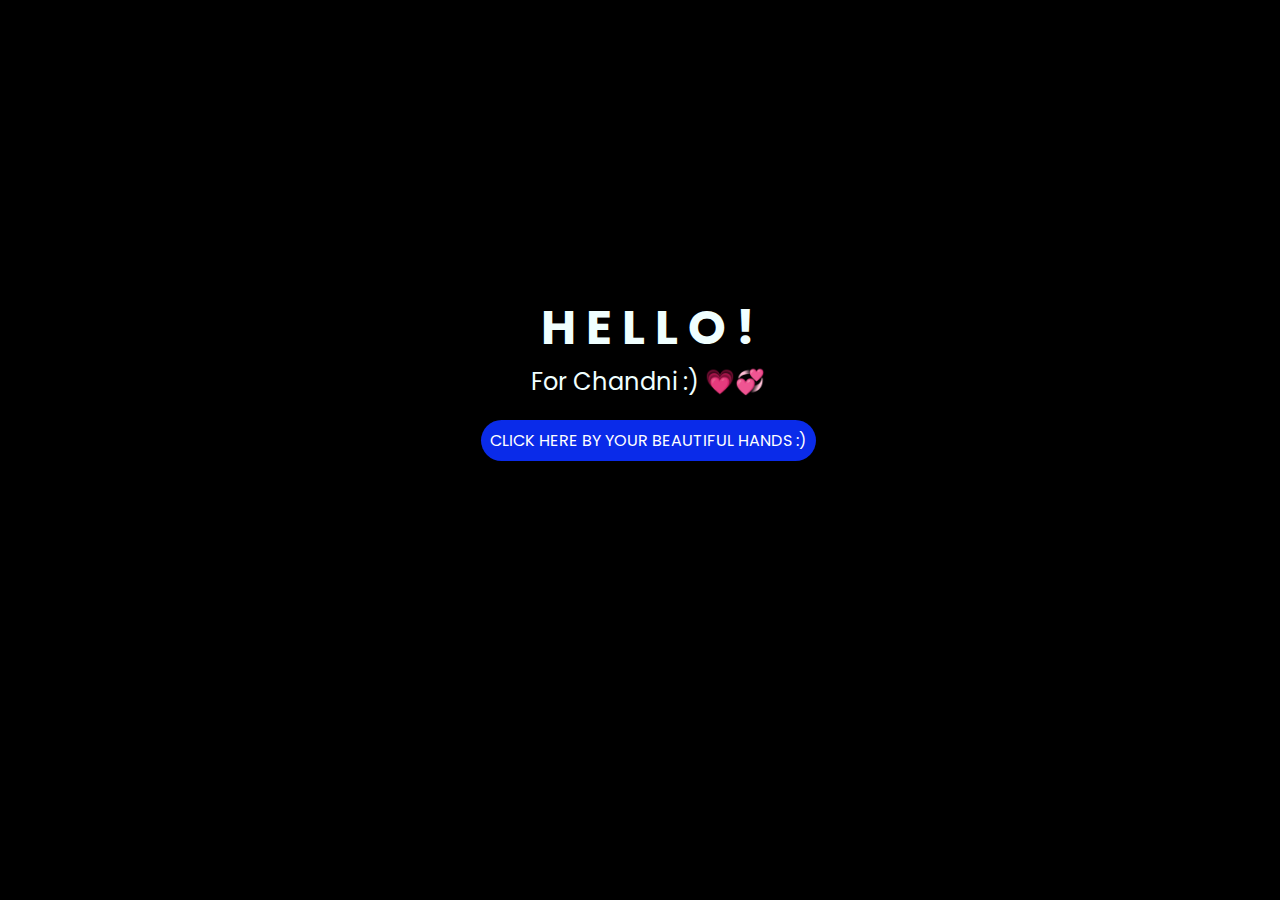
<file: index.html>
<!DOCTYPE html>
<html lang="es">

<head>
    <meta charset="UTF-8">
    <meta http-equiv="X-UA-Compatible" content="IE=edge">
    <meta name="viewport" content="width=device-width, initial-scale=1.0">
    <link rel="stylesheet" href="css/style.css">
    <link rel="icon" href="img/flowers.png" type="image/x-icon">
    <title>For my 🌙</title>
</head>

<body>
    <div class="greetings">
        <span>H</span>
        <span>E</span>
        <span>L</span>
        <span>L</span>
        <span>O</span>
        <span>!</span>
    </div>
    <div class="description">
        <span>For Chandni :) 💗💞</span>
    </div>
    <div class="button">
        <button class="botones">
            <a href="flower.html" style="color: #fff;">CLICK HERE BY YOUR BEAUTIFUL HANDS :)</a>
        </button>
    </div>

</body>

</html>
</file>
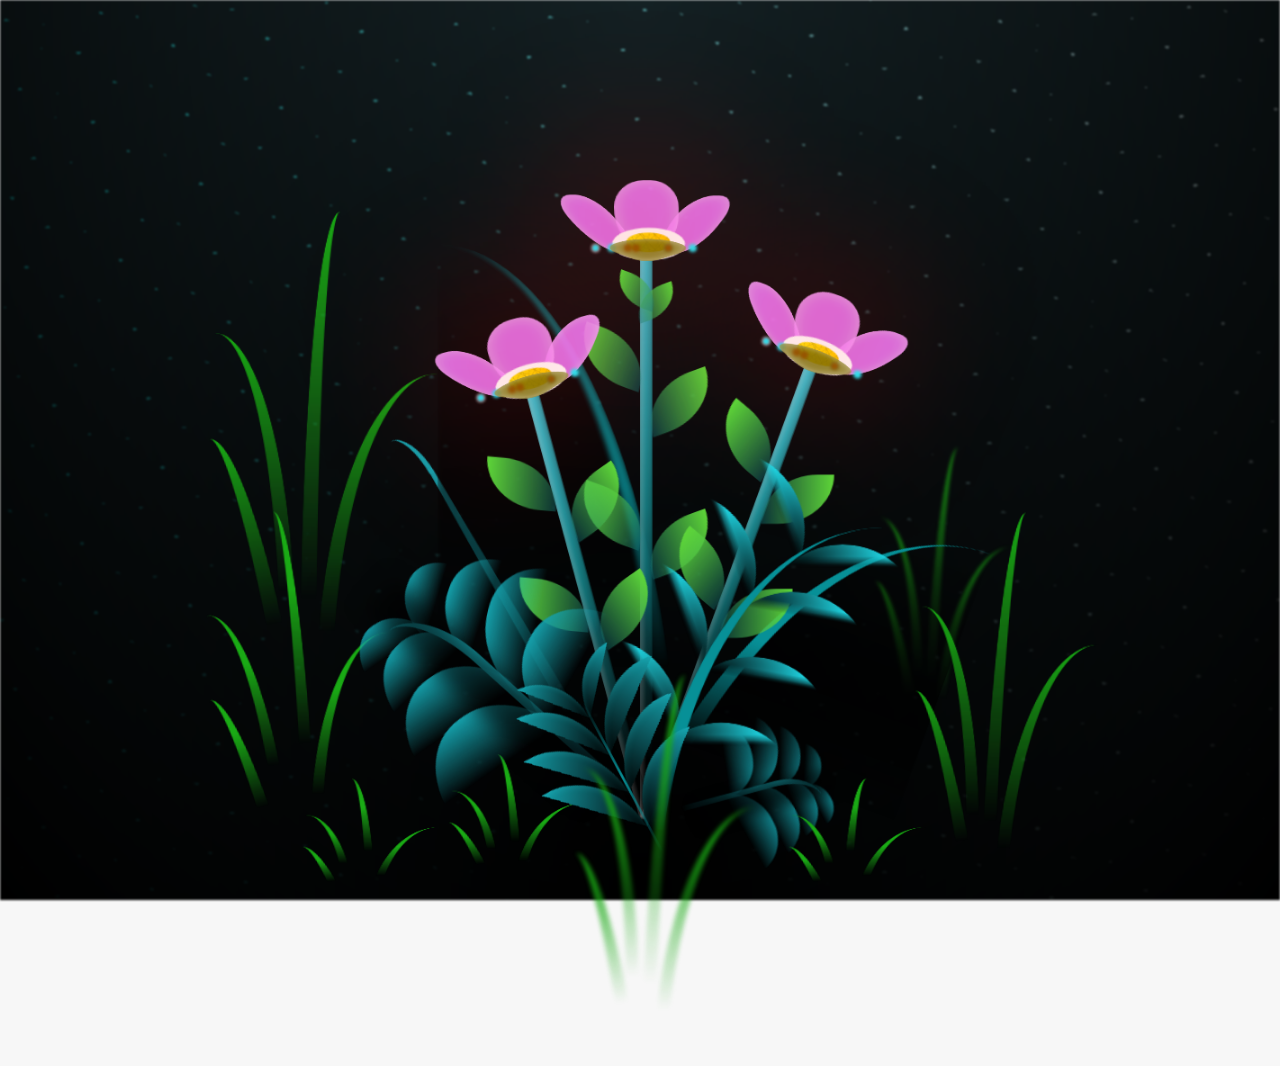
<file: flower.html>
<!DOCTYPE html>
<html lang="es">
  <head>
    <meta charset="UTF-8" />
    <meta http-equiv="X-UA-Compatible" content="IE=edge" />
    <meta name="viewport" content="width=device-width, initial-scale=1.0" />
    <link rel="stylesheet" href="css/main.css" />
    <link rel="icon" href="img/flowers.png" type="image/x-icon" />
    <title>For my 🌙</title>
  </head>
  <body class="container">
    </div>
  
    <div class="night"></div>
    <div class="flowers">
      <div class="flower flower--1">
        <div class="flower__leafs flower__leafs--1">
          <div class="flower__leaf flower__leaf--1"></div>
          <div class="flower__leaf flower__leaf--2"></div>
          <div class="flower__leaf flower__leaf--3"></div>
          <div class="flower__leaf flower__leaf--4"></div>
          <div class="flower__white-circle"></div>

          <div class="flower__light flower__light--1"></div>
          <div class="flower__light flower__light--2"></div>
          <div class="flower__light flower__light--3"></div>
          <div class="flower__light flower__light--4"></div>
          <div class="flower__light flower__light--5"></div>
          <div class="flower__light flower__light--6"></div>
          <div class="flower__light flower__light--7"></div>
          <div class="flower__light flower__light--8"></div>
        </div>
        <div class="flower__line">
          <div class="flower__line__leaf flower__line__leaf--1"></div>
          <div class="flower__line__leaf flower__line__leaf--2"></div>
          <div class="flower__line__leaf flower__line__leaf--3"></div>
          <div class="flower__line__leaf flower__line__leaf--4"></div>
          <div class="flower__line__leaf flower__line__leaf--5"></div>
          <div class="flower__line__leaf flower__line__leaf--6"></div>
        </div>
      </div>

      <div class="flower flower--2">
        <div class="flower__leafs flower__leafs--2">
          <div class="flower__leaf flower__leaf--1"></div>
          <div class="flower__leaf flower__leaf--2"></div>
          <div class="flower__leaf flower__leaf--3"></div>
          <div class="flower__leaf flower__leaf--4"></div>
          <div class="flower__white-circle"></div>

          <div class="flower__light flower__light--1"></div>
          <div class="flower__light flower__light--2"></div>
          <div class="flower__light flower__light--3"></div>
          <div class="flower__light flower__light--4"></div>
          <div class="flower__light flower__light--5"></div>
          <div class="flower__light flower__light--6"></div>
          <div class="flower__light flower__light--7"></div>
          <div class="flower__light flower__light--8"></div>
        </div>
        <div class="flower__line">
          <div class="flower__line__leaf flower__line__leaf--1"></div>
          <div class="flower__line__leaf flower__line__leaf--2"></div>
          <div class="flower__line__leaf flower__line__leaf--3"></div>
          <div class="flower__line__leaf flower__line__leaf--4"></div>
        </div>
      </div>

      <div class="flower flower--3">
        <div class="flower__leafs flower__leafs--3">
          <div class="flower__leaf flower__leaf--1"></div>
          <div class="flower__leaf flower__leaf--2"></div>
          <div class="flower__leaf flower__leaf--3"></div>
          <div class="flower__leaf flower__leaf--4"></div>
          <div class="flower__white-circle"></div>

          <div class="flower__light flower__light--1"></div>
          <div class="flower__light flower__light--2"></div>
          <div class="flower__light flower__light--3"></div>
          <div class="flower__light flower__light--4"></div>
          <div class="flower__light flower__light--5"></div>
          <div class="flower__light flower__light--6"></div>
          <div class="flower__light flower__light--7"></div>
          <div class="flower__light flower__light--8"></div>
        </div>
        <div class="flower__line">
          <div class="flower__line__leaf flower__line__leaf--1"></div>
          <div class="flower__line__leaf flower__line__leaf--2"></div>
          <div class="flower__line__leaf flower__line__leaf--3"></div>
          <div class="flower__line__leaf flower__line__leaf--4"></div>
        </div>
      </div>

      <div class="grow-ans" style="--d: 1.2s">
        <div class="flower__g-long">
          <div class="flower__g-long__top"></div>
          <div class="flower__g-long__bottom"></div>
        </div>
      </div>

      <div class="growing-grass">
        <div class="flower__grass flower__grass--1">
          <div class="flower__grass--top"></div>
          <div class="flower__grass--bottom"></div>
          <div class="flower__grass__leaf flower__grass__leaf--1"></div>
          <div class="flower__grass__leaf flower__grass__leaf--2"></div>
          <div class="flower__grass__leaf flower__grass__leaf--3"></div>
          <div class="flower__grass__leaf flower__grass__leaf--4"></div>
          <div class="flower__grass__leaf flower__grass__leaf--5"></div>
          <div class="flower__grass__leaf flower__grass__leaf--6"></div>
          <div class="flower__grass__leaf flower__grass__leaf--7"></div>
          <div class="flower__grass__leaf flower__grass__leaf--8"></div>
          <div class="flower__grass__overlay"></div>
        </div>
      </div>

      <div class="growing-grass">
        <div class="flower__grass flower__grass--2">
          <div class="flower__grass--top"></div>
          <div class="flower__grass--bottom"></div>
          <div class="flower__grass__leaf flower__grass__leaf--1"></div>
          <div class="flower__grass__leaf flower__grass__leaf--2"></div>
          <div class="flower__grass__leaf flower__grass__leaf--3"></div>
          <div class="flower__grass__leaf flower__grass__leaf--4"></div>
          <div class="flower__grass__leaf flower__grass__leaf--5"></div>
          <div class="flower__grass__leaf flower__grass__leaf--6"></div>
          <div class="flower__grass__leaf flower__grass__leaf--7"></div>
          <div class="flower__grass__leaf flower__grass__leaf--8"></div>
          <div class="flower__grass__overlay"></div>
        </div>
      </div>

      <div class="grow-ans" style="--d: 2.4s">
        <div class="flower__g-right flower__g-right--1">
          <div class="leaf"></div>
        </div>
      </div>

      <div class="grow-ans" style="--d: 2.8s">
        <div class="flower__g-right flower__g-right--2">
          <div class="leaf"></div>
        </div>
      </div>

      <div class="grow-ans" style="--d: 2.8s">
        <div class="flower__g-front">
          <div
            class="flower__g-front__leaf-wrapper flower__g-front__leaf-wrapper--1"
          >
            <div class="flower__g-front__leaf"></div>
          </div>
          <div
            class="flower__g-front__leaf-wrapper flower__g-front__leaf-wrapper--2"
          >
            <div class="flower__g-front__leaf"></div>
          </div>
          <div
            class="flower__g-front__leaf-wrapper flower__g-front__leaf-wrapper--3"
          >
            <div class="flower__g-front__leaf"></div>
          </div>
          <div
            class="flower__g-front__leaf-wrapper flower__g-front__leaf-wrapper--4"
          >
            <div class="flower__g-front__leaf"></div>
          </div>
          <div
            class="flower__g-front__leaf-wrapper flower__g-front__leaf-wrapper--5"
          >
            <div class="flower__g-front__leaf"></div>
          </div>
          <div
            class="flower__g-front__leaf-wrapper flower__g-front__leaf-wrapper--6"
          >
            <div class="flower__g-front__leaf"></div>
          </div>
          <div
            class="flower__g-front__leaf-wrapper flower__g-front__leaf-wrapper--7"
          >
            <div class="flower__g-front__leaf"></div>
          </div>
          <div
            class="flower__g-front__leaf-wrapper flower__g-front__leaf-wrapper--8"
          >
            <div class="flower__g-front__leaf"></div>
          </div>
          <div class="flower__g-front__line"></div>
        </div>
      </div>

      <div class="grow-ans" style="--d: 3.2s">
        <div class="flower__g-fr">
          <div class="leaf"></div>
          <div class="flower__g-fr__leaf flower__g-fr__leaf--1"></div>
          <div class="flower__g-fr__leaf flower__g-fr__leaf--2"></div>
          <div class="flower__g-fr__leaf flower__g-fr__leaf--3"></div>
          <div class="flower__g-fr__leaf flower__g-fr__leaf--4"></div>
          <div class="flower__g-fr__leaf flower__g-fr__leaf--5"></div>
          <div class="flower__g-fr__leaf flower__g-fr__leaf--6"></div>
          <div class="flower__g-fr__leaf flower__g-fr__leaf--7"></div>
          <div class="flower__g-fr__leaf flower__g-fr__leaf--8"></div>
        </div>
      </div>

      <div class="long-g long-g--0">
        <div class="grow-ans" style="--d: 3s">
          <div class="leaf leaf--0"></div>
        </div>
        <div class="grow-ans" style="--d: 2.2s">
          <div class="leaf leaf--1"></div>
        </div>
        <div class="grow-ans" style="--d: 3.4s">
          <div class="leaf leaf--2"></div>
        </div>
        <div class="grow-ans" style="--d: 3.6s">
          <div class="leaf leaf--3"></div>
        </div>
      </div>

      <div class="long-g long-g--1">
        <div class="grow-ans" style="--d: 3.6s">
          <div class="leaf leaf--0"></div>
        </div>
        <div class="grow-ans" style="--d: 3.8s">
          <div class="leaf leaf--1"></div>
        </div>
        <div class="grow-ans" style="--d: 4s">
          <div class="leaf leaf--2"></div>
        </div>
        <div class="grow-ans" style="--d: 4.2s">
          <div class="leaf leaf--3"></div>
        </div>
      </div>

      <div class="long-g long-g--2">
        <div class="grow-ans" style="--d: 4s">
          <div class="leaf leaf--0"></div>
        </div>
        <div class="grow-ans" style="--d: 4.2s">
          <div class="leaf leaf--1"></div>
        </div>
        <div class="grow-ans" style="--d: 4.4s">
          <div class="leaf leaf--2"></div>
        </div>
        <div class="grow-ans" style="--d: 4.6s">
          <div class="leaf leaf--3"></div>
        </div>
      </div>

      <div class="long-g long-g--3">
        <div class="grow-ans" style="--d: 4s">
          <div class="leaf leaf--0"></div>
        </div>
        <div class="grow-ans" style="--d: 4.2s">
          <div class="leaf leaf--1"></div>
        </div>
        <div class="grow-ans" style="--d: 3s">
          <div class="leaf leaf--2"></div>
        </div>
        <div class="grow-ans" style="--d: 3.6s">
          <div class="leaf leaf--3"></div>
        </div>
      </div>

      <div class="long-g long-g--4">
        <div class="grow-ans" style="--d: 4s">
          <div class="leaf leaf--0"></div>
        </div>
        <div class="grow-ans" style="--d: 4.2s">
          <div class="leaf leaf--1"></div>
        </div>
        <div class="grow-ans" style="--d: 3s">
          <div class="leaf leaf--2"></div>
        </div>
        <div class="grow-ans" style="--d: 3.6s">
          <div class="leaf leaf--3"></div>
        </div>
      </div>

      <div class="long-g long-g--5">
        <div class="grow-ans" style="--d: 4s">
          <div class="leaf leaf--0"></div>
        </div>
        <div class="grow-ans" style="--d: 4.2s">
          <div class="leaf leaf--1"></div>
        </div>
        <div class="grow-ans" style="--d: 3s">
          <div class="leaf leaf--2"></div>
        </div>
        <div class="grow-ans" style="--d: 3.6s">
          <div class="leaf leaf--3"></div>
        </div>
      </div>

      <div class="long-g long-g--6">
        <div class="grow-ans" style="--d: 4.2s">
          <div class="leaf leaf--0"></div>
        </div>
        <div class="grow-ans" style="--d: 4.4s">
          <div class="leaf leaf--1"></div>
        </div>
        <div class="grow-ans" style="--d: 4.6s">
          <div class="leaf leaf--2"></div>
        </div>
        <div class="grow-ans" style="--d: 4.8s">
          <div class="leaf leaf--3"></div>
        </div>
      </div>

      <div class="long-g long-g--7">
        <div class="grow-ans" style="--d: 3s">
          <div class="leaf leaf--0"></div>
        </div>
        <div class="grow-ans" style="--d: 3.2s">
          <div class="leaf leaf--1"></div>
        </div>
        <div class="grow-ans" style="--d: 3.5s">
          <div class="leaf leaf--2"></div>
        </div>
        <div class="grow-ans" style="--d: 3.6s">
          <div class="leaf leaf--3"></div>
        </div>
      </div>
    </div>
    <script src="anim.js"></script>
    <script src="main.js"></script>
  </body>
</html>
</file>
<file: css/style.css>
@import url('https://fonts.googleapis.com/css2?family=Poppins:ital,wght@0,500;1,900&display=swap');
*{
    font-family: 'Poppins',cursive;
}
body{
    color: azure;
    width: 100%;
    height: 82vh;
    display: flex;
    flex-direction: column;
    align-items: center;
    justify-content: center;
    background-color: black;
    /* padding-top: -30; */
}

.botones{
    padding: 9px;
    border-radius: 80px;
    background-color: transparent;
    border: none;
}

.botones a{
    background-color: #0a2be9;
    padding: 9px;
    border-radius: 80px;
    -webkit-border-radius: 80px;
    -moz-border-radius: 80px;
    -ms-border-radius: 80px;
    -o-border-radius: 80px;

}

.botones a:focus{
    background-color: rgb(50, 194, 194);
}

.greetings{
    font-size: 3rem;
    font-weight: 650;
}
.greetings > span{
    animation: glow 4.4s ease-in-out infinite;
}
@keyframes glow{
    0%, 100%{
        color: #fff;
        text-shadow: 0 0 12px #39c6d6, 0 0 50px #39c6d6, 0 0 100px #39c6d6;
    }
    10%, 90%{
        color: #111;
        text-shadow: none;
    }
}
.greetings > span:nth-child(2){
    animation-delay: .2s ;
}
.greetings > span:nth-child(3){
    animation-delay: .4s ;
}
.greetings > span:nth-child(4){
    animation-delay: .6s;
}
.greetings > span:nth-child(5){
    animation-delay: .8s;
}
.greetings > span:nth-child(6){
    animation-delay: 1.0s;
}
.greetings > span:nth-child(7){
    animation-delay: 1.2s ;
}

.description{
    font-size: 1.5rem;
    margin-bottom: 20px;
}

.button a{
    text-decoration: none;
    font-size: 1rem;
    color: #111;
}

@media screen and (max-width:574px){
    .greetings{
        display: block;
        font-size: 4rem;
        font-weight: 800;
        text-align: center;
    }
    .description{
        font-size: 2rem;
    }
    
    .button a{
        font-size: 1rem;
    }
}
</file>
<file: css/main.css>
*,
*::after,
*::before {
  padding: 0;
  margin: 0;
  box-sizing: border-box;
}

:root {
  --dark-color: #000;
}

body {
  display: flex;
  align-items: flex-end;
  justify-content: center;
  min-height: 100vh;
  background-color: var(--dark-color);
  overflow: hidden;
  perspective: 1000px;
}

@media only screen and (max-width: 600px) {
  /* Estilos específicos para dispositivos con un ancho máximo de 600px */
  #lyrics {
      font-size: 14px; /* Reduce el tamaño del texto para dispositivos más pequeños */
      margin-bottom: 530px;
      letter-spacing: 3px;
  }

}
.titulo {
  margin-bottom: 180px;
  font-family: "Arial Narrow", Arial, sans-serif;
  color: rgb(235, 0, 0);
  position: absolute;
  font-weight: bold;
  letter-spacing: 10px;
  opacity: 0;
  animation: fadeIn 3s ease-in-out forwards;
  text-align: center;
}
@keyframes fadeIn {
  from {
    opacity: 0;
  }
  to {
    opacity: 1;
  }
}

.night {
  z-index: -1;
  position: absolute;
  left: 50%;
  top: 0;
  transform: translateX(-50%);
  width: 100%;
  height: 100%;
  filter: blur(0.1vmin);
  background-image: radial-gradient(
      ellipse at top,
      transparent 0%,
      var(--dark-color)
    ),
    radial-gradient(
      ellipse at bottom,
      var(--dark-color),
      rgba(145, 233, 255, 0.2)
    ),
    repeating-linear-gradient(
      220deg,
      rgb(0, 0, 0) 0px,
      rgb(0, 0, 0) 19px,
      transparent 19px,
      transparent 22px
    ),
    repeating-linear-gradient(
      189deg,
      rgb(0, 0, 0) 0px,
      rgb(0, 0, 0) 19px,
      transparent 19px,
      transparent 22px
    ),
    repeating-linear-gradient(
      148deg,
      rgb(0, 0, 0) 0px,
      rgb(0, 0, 0) 19px,
      transparent 19px,
      transparent 22px
    ),
    linear-gradient(90deg, rgb(0, 255, 250), rgb(240, 240, 240));
}

.flowers {
  position: relative;
  transform: scale(0.9);
  /*margin-bottom: 100px;
  */
}

@media only screen and (max-width: 600px) {
  /* Estilos específicos para dispositivos con un ancho máximo de 600px */
.flowers {
      font-size: 14px;
      margin-bottom: 35%;
      letter-spacing: 3px;
      transform: scale(1.0);
}

}

.flower {
  position: absolute;
  bottom: 10vmin;
  transform-origin: bottom center;
  z-index: 10;
  --fl-speed: 0.8s;
}
.flower--1 {
  -webkit-animation: moving-flower-1 4s linear infinite;
  animation: moving-flower-1 4s linear infinite;
}
.flower--1 .flower__line {
  height: 70vmin;
  -webkit-animation-delay: 0.3s;
  animation-delay: 0.3s;
}
.flower--1 .flower__line__leaf--1 {
  -webkit-animation: blooming-leaf-right var(--fl-speed) 1.6s backwards;
  animation: blooming-leaf-right var(--fl-speed) 1.6s backwards;
}
.flower--1 .flower__line__leaf--2 {
  -webkit-animation: blooming-leaf-right var(--fl-speed) 1.4s backwards;
  animation: blooming-leaf-right var(--fl-speed) 1.4s backwards;
}
.flower--1 .flower__line__leaf--3 {
  -webkit-animation: blooming-leaf-left var(--fl-speed) 1.2s backwards;
  animation: blooming-leaf-left var(--fl-speed) 1.2s backwards;
}
.flower--1 .flower__line__leaf--4 {
  -webkit-animation: blooming-leaf-left var(--fl-speed) 1s backwards;
  animation: blooming-leaf-left var(--fl-speed) 1s backwards;
}
.flower--1 .flower__line__leaf--5 {
  -webkit-animation: blooming-leaf-right var(--fl-speed) 1.8s backwards;
  animation: blooming-leaf-right var(--fl-speed) 1.8s backwards;
}
.flower--1 .flower__line__leaf--6 {
  -webkit-animation: blooming-leaf-left var(--fl-speed) 2s backwards;
  animation: blooming-leaf-left var(--fl-speed) 2s backwards;
}
.flower--2 {
  left: 50%;
  transform: rotate(20deg);
  -webkit-animation: moving-flower-2 4s linear infinite;
  animation: moving-flower-2 4s linear infinite;
}
.flower--2 .flower__line {
  height: 60vmin;
  -webkit-animation-delay: 0.6s;
  animation-delay: 0.6s;
}
.flower--2 .flower__line__leaf--1 {
  -webkit-animation: blooming-leaf-right var(--fl-speed) 1.9s backwards;
  animation: blooming-leaf-right var(--fl-speed) 1.9s backwards;
}
.flower--2 .flower__line__leaf--2 {
  -webkit-animation: blooming-leaf-right var(--fl-speed) 1.7s backwards;
  animation: blooming-leaf-right var(--fl-speed) 1.7s backwards;
}
.flower--2 .flower__line__leaf--3 {
  -webkit-animation: blooming-leaf-left var(--fl-speed) 1.5s backwards;
  animation: blooming-leaf-left var(--fl-speed) 1.5s backwards;
}
.flower--2 .flower__line__leaf--4 {
  -webkit-animation: blooming-leaf-left var(--fl-speed) 1.3s backwards;
  animation: blooming-leaf-left var(--fl-speed) 1.3s backwards;
}
.flower--3 {
  left: 50%;
  transform: rotate(-15deg);
  -webkit-animation: moving-flower-3 4s linear infinite;
  animation: moving-flower-3 4s linear infinite;
}
.flower--3 .flower__line {
  -webkit-animation-delay: 0.9s;
  animation-delay: 0.9s;
}
.flower--3 .flower__line__leaf--1 {
  -webkit-animation: blooming-leaf-right var(--fl-speed) 2.5s backwards;
  animation: blooming-leaf-right var(--fl-speed) 2.5s backwards;
}
.flower--3 .flower__line__leaf--2 {
  -webkit-animation: blooming-leaf-right var(--fl-speed) 2.3s backwards;
  animation: blooming-leaf-right var(--fl-speed) 2.3s backwards;
}
.flower--3 .flower__line__leaf--3 {
  -webkit-animation: blooming-leaf-left var(--fl-speed) 2.1s backwards;
  animation: blooming-leaf-left var(--fl-speed) 2.1s backwards;
}
.flower--3 .flower__line__leaf--4 {
  -webkit-animation: blooming-leaf-left var(--fl-speed) 1.9s backwards;
  animation: blooming-leaf-left var(--fl-speed) 1.9s backwards;
}
.flower__leafs {
  position: relative;
  -webkit-animation: blooming-flower 2s backwards;
  animation: blooming-flower 2s backwards;
}
.flower__leafs--1 {
  -webkit-animation-delay: 1.1s;
  animation-delay: 1.1s;
}
.flower__leafs--2 {
  -webkit-animation-delay: 1.4s;
  animation-delay: 1.4s;
}
.flower__leafs--3 {
  -webkit-animation-delay: 1.7s;
  animation-delay: 1.7s;
}
.flower__leafs::after {
  content: "";
  position: absolute;
  left: 0;
  top: 0;
  transform: translate(-50%, -100%);
  width: 8vmin;
  height: 8vmin;
  background-color: #ff0000;
  /* background-color: #fd2525; */
  filter: blur(10vmin);
}
.flower__leaf {
  position: absolute;
  bottom: 0;
  left: 50%;
  width: 8vmin;
  height: 11vmin;
  border-radius: 51% 49% 47% 53%/44% 45% 55% 69%;
  background-color: #253bfd;
  background-color: #f27fff;
  transform-origin: bottom center;
  opacity: 0.9;
  box-shadow: inset 0 0 2vmin rgba(255, 255, 255, 0.5);
}
.flower__leaf--1 {
  transform: translate(-10%, 1%) rotateY(40deg) rotateX(-50deg);
}
.flower__leaf--2 {
  transform: translate(-50%, -4%) rotateX(40deg);
}
.flower__leaf--3 {
  transform: translate(-90%, 0%) rotateY(45deg) rotateX(50deg);
}
.flower__leaf--4 {
  width: 8vmin;
  height: 8vmin;
  transform-origin: bottom left;
  border-radius: 4vmin 10vmin 4vmin 4vmin;
  transform: translate(0%, 18%) rotateX(70deg) rotate(-43deg);
  background-color: #7c6901;
  z-index: 1;
  opacity: 0.8;
}
.flower__white-circle {
  position: absolute;
  left: -3.5vmin;
  top: -3vmin;
  width: 9vmin;
  height: 4vmin;
  border-radius: 50%;
  background-color: #fff;
}
.flower__white-circle::after {
  content: "";
  position: absolute;
  left: 50%;
  top: 45%;
  transform: translate(-50%, -50%);
  width: 60%;
  height: 60%;
  border-radius: inherit;
  background-image: repeating-linear-gradient(
      135deg,
      rgba(0, 0, 0, 0.03) 0px,
      rgba(0, 0, 0, 0.03) 1px,
      transparent 1px,
      transparent 12px
    ),
    repeating-linear-gradient(
      45deg,
      rgba(0, 0, 0, 0.03) 0px,
      rgba(0, 0, 0, 0.03) 1px,
      transparent 1px,
      transparent 12px
    ),
    repeating-linear-gradient(
      67.5deg,
      rgba(0, 0, 0, 0.03) 0px,
      rgba(0, 0, 0, 0.03) 1px,
      transparent 1px,
      transparent 12px
    ),
    repeating-linear-gradient(
      135deg,
      rgba(0, 0, 0, 0.03) 0px,
      rgba(0, 0, 0, 0.03) 1px,
      transparent 1px,
      transparent 12px
    ),
    repeating-linear-gradient(
      45deg,
      rgba(0, 0, 0, 0.03) 0px,
      rgba(0, 0, 0, 0.03) 1px,
      transparent 1px,
      transparent 12px
    ),
    repeating-linear-gradient(
      112.5deg,
      rgba(0, 0, 0, 0.03) 0px,
      rgba(0, 0, 0, 0.03) 1px,
      transparent 1px,
      transparent 12px
    ),
    repeating-linear-gradient(
      112.5deg,
      rgba(0, 0, 0, 0.03) 0px,
      rgba(0, 0, 0, 0.03) 1px,
      transparent 1px,
      transparent 12px
    ),
    repeating-linear-gradient(
      45deg,
      rgba(0, 0, 0, 0.03) 0px,
      rgba(0, 0, 0, 0.03) 1px,
      transparent 1px,
      transparent 12px
    ),
    repeating-linear-gradient(
      22.5deg,
      rgba(0, 0, 0, 0.03) 0px,
      rgba(0, 0, 0, 0.03) 1px,
      transparent 1px,
      transparent 12px
    ),
    repeating-linear-gradient(
      45deg,
      rgba(0, 0, 0, 0.03) 0px,
      rgba(0, 0, 0, 0.03) 1px,
      transparent 1px,
      transparent 12px
    ),
    repeating-linear-gradient(
      22.5deg,
      rgba(0, 0, 0, 0.03) 0px,
      rgba(0, 0, 0, 0.03) 1px,
      transparent 1px,
      transparent 12px
    ),
    repeating-linear-gradient(
      135deg,
      rgba(0, 0, 0, 0.03) 0px,
      rgba(0, 0, 0, 0.03) 1px,
      transparent 1px,
      transparent 12px
    ),
    repeating-linear-gradient(
      157.5deg,
      rgba(0, 0, 0, 0.03) 0px,
      rgba(0, 0, 0, 0.03) 1px,
      transparent 1px,
      transparent 12px
    ),
    repeating-linear-gradient(
      67.5deg,
      rgba(0, 0, 0, 0.03) 0px,
      rgba(0, 0, 0, 0.03) 1px,
      transparent 1px,
      transparent 12px
    ),
    repeating-linear-gradient(
      67.5deg,
      rgba(0, 0, 0, 0.03) 0px,
      rgba(0, 0, 0, 0.03) 1px,
      transparent 1px,
      transparent 12px
    ),
    linear-gradient(90deg, rgb(255, 235, 18), rgb(255, 206, 0));
}
.flower__line {
  height: 55vmin;
  width: 1.5vmin;
  background-image: linear-gradient(
      to left,
      rgba(0, 0, 0, 0.2),
      transparent,
      rgba(255, 255, 255, 0.2)
    ),
    linear-gradient(to top, transparent 10%, #14757a, #39c6d6);
  box-shadow: inset 0 0 2px rgba(0, 0, 0, 0.5);
  -webkit-animation: grow-flower-tree 4s backwards;
  animation: grow-flower-tree 4s backwards;
}
.flower__line__leaf {
  --w: 7vmin;
  --h: calc(var(--w) + 2vmin);
  position: absolute;
  top: 20%;
  left: 90%;
  width: var(--w);
  height: var(--h);
  border-top-right-radius: var(--h);
  border-bottom-left-radius: var(--h);
  background-image: linear-gradient(to top, rgba(20, 117, 122, 0.4), #5ed639);
}
.flower__line__leaf--1 {
  transform: rotate(70deg) rotateY(30deg);
}
.flower__line__leaf--2 {
  top: 45%;
  transform: rotate(70deg) rotateY(30deg);
}
.flower__line__leaf--3,
.flower__line__leaf--4,
.flower__line__leaf--6 {
  border-top-right-radius: 0;
  border-bottom-left-radius: 0;
  border-top-left-radius: var(--h);
  border-bottom-right-radius: var(--h);
  left: -460%;
  top: 12%;
  transform: rotate(-70deg) rotateY(30deg);
}
.flower__line__leaf--4 {
  top: 40%;
}
.flower__line__leaf--5 {
  top: 0;
  transform-origin: left;
  transform: rotate(70deg) rotateY(30deg) scale(0.6);
}
.flower__line__leaf--6 {
  top: -2%;
  left: -450%;
  transform-origin: right;
  transform: rotate(-70deg) rotateY(30deg) scale(0.6);
}
.flower__light {
  position: absolute;
  bottom: 0vmin;
  width: 1vmin;
  height: 1vmin;
  background-color: rgb(255, 0, 0);
  border-radius: 50%;
  filter: blur(0.2vmin);
  -webkit-animation: light-ans 4s linear infinite backwards;
  animation: light-ans 4s linear infinite backwards;
}
.flower__light:nth-child(odd) {
  background-color: #23f0ff;
}
.flower__light--1 {
  left: -2vmin;
  -webkit-animation-delay: 1s;
  animation-delay: 1s;
}
.flower__light--2 {
  left: 3vmin;
  -webkit-animation-delay: 0.5s;
  animation-delay: 0.5s;
}
.flower__light--3 {
  left: -6vmin;
  -webkit-animation-delay: 0.3s;
  animation-delay: 0.3s;
}
.flower__light--4 {
  left: 6vmin;
  -webkit-animation-delay: 0.9s;
  animation-delay: 0.9s;
}
.flower__light--5 {
  left: -1vmin;
  -webkit-animation-delay: 1.5s;
  animation-delay: 1.5s;
}
.flower__light--6 {
  left: -4vmin;
  -webkit-animation-delay: 3s;
  animation-delay: 3s;
}
.flower__light--7 {
  left: 3vmin;
  -webkit-animation-delay: 2s;
  animation-delay: 2s;
}
.flower__light--8 {
  left: -6vmin;
  -webkit-animation-delay: 3.5s;
  animation-delay: 3.5s;
}
.flower__grass {
  --c: #159faa;
  --line-w: 1.5vmin;
  position: absolute;
  bottom: 12vmin;
  left: -7vmin;
  display: flex;
  flex-direction: column;
  align-items: flex-end;
  z-index: 20;
  transform-origin: bottom center;
  transform: rotate(-48deg) rotateY(40deg);
}
.flower__grass--1 {
  -webkit-animation: moving-grass 2s linear infinite;
  animation: moving-grass 2s linear infinite;
}
.flower__grass--2 {
  left: 2vmin;
  bottom: 10vmin;
  transform: scale(0.5) rotate(75deg) rotateX(10deg) rotateY(-200deg);
  opacity: 0.8;
  z-index: 0;
  -webkit-animation: moving-grass--2 1.5s linear infinite;
  animation: moving-grass--2 1.5s linear infinite;
}
.flower__grass--top {
  width: 7vmin;
  height: 10vmin;
  border-top-right-radius: 100%;
  border-right: var(--line-w) solid var(--c);
  transform-origin: bottom center;
  transform: rotate(-2deg);
}
.flower__grass--bottom {
  margin-top: -2px;
  width: var(--line-w);
  height: 25vmin;
  background-image: linear-gradient(to top, transparent, var(--c));
}
.flower__grass__leaf {
  --size: 10vmin;
  position: absolute;
  width: calc(var(--size) * 2.1);
  height: var(--size);
  border-top-left-radius: var(--size);
  border-top-right-radius: var(--size);
  background-image: linear-gradient(
    to top,
    transparent,
    transparent 30%,
    var(--c)
  );
  z-index: 100;
}
.flower__grass__leaf--1 {
  top: -6%;
  left: 30%;
  --size: 6vmin;
  transform: rotate(-20deg);
  -webkit-animation: growing-grass-ans--1 2s 2.6s backwards;
  animation: growing-grass-ans--1 2s 2.6s backwards;
}
@-webkit-keyframes growing-grass-ans--1 {
  0% {
    transform-origin: bottom left;
    transform: rotate(-20deg) scale(0);
  }
}
@keyframes growing-grass-ans--1 {
  0% {
    transform-origin: bottom left;
    transform: rotate(-20deg) scale(0);
  }
}
.flower__grass__leaf--2 {
  top: -5%;
  left: -110%;
  --size: 6vmin;
  transform: rotate(10deg);
  -webkit-animation: growing-grass-ans--2 2s 2.4s linear backwards;
  animation: growing-grass-ans--2 2s 2.4s linear backwards;
}
@-webkit-keyframes growing-grass-ans--2 {
  0% {
    transform-origin: bottom right;
    transform: rotate(10deg) scale(0);
  }
}
@keyframes growing-grass-ans--2 {
  0% {
    transform-origin: bottom right;
    transform: rotate(10deg) scale(0);
  }
}
.flower__grass__leaf--3 {
  top: 5%;
  left: 60%;
  --size: 8vmin;
  transform: rotate(-18deg) rotateX(-20deg);
  -webkit-animation: growing-grass-ans--3 2s 2.2s linear backwards;
  animation: growing-grass-ans--3 2s 2.2s linear backwards;
}
@-webkit-keyframes growing-grass-ans--3 {
  0% {
    transform-origin: bottom left;
    transform: rotate(-18deg) rotateX(-20deg) scale(0);
  }
}
@keyframes growing-grass-ans--3 {
  0% {
    transform-origin: bottom left;
    transform: rotate(-18deg) rotateX(-20deg) scale(0);
  }
}
.flower__grass__leaf--4 {
  top: 6%;
  left: -135%;
  --size: 8vmin;
  transform: rotate(2deg);
  -webkit-animation: growing-grass-ans--4 2s 2s linear backwards;
  animation: growing-grass-ans--4 2s 2s linear backwards;
}
@-webkit-keyframes growing-grass-ans--4 {
  0% {
    transform-origin: bottom right;
    transform: rotate(2deg) scale(0);
  }
}
@keyframes growing-grass-ans--4 {
  0% {
    transform-origin: bottom right;
    transform: rotate(2deg) scale(0);
  }
}
.flower__grass__leaf--5 {
  top: 20%;
  left: 60%;
  --size: 10vmin;
  transform: rotate(-24deg) rotateX(-20deg);
  -webkit-animation: growing-grass-ans--5 2s 1.8s linear backwards;
  animation: growing-grass-ans--5 2s 1.8s linear backwards;
}
@-webkit-keyframes growing-grass-ans--5 {
  0% {
    transform-origin: bottom left;
    transform: rotate(-24deg) rotateX(-20deg) scale(0);
  }
}
@keyframes growing-grass-ans--5 {
  0% {
    transform-origin: bottom left;
    transform: rotate(-24deg) rotateX(-20deg) scale(0);
  }
}
.flower__grass__leaf--6 {
  top: 22%;
  left: -180%;
  --size: 10vmin;
  transform: rotate(10deg);
  -webkit-animation: growing-grass-ans--6 2s 1.6s linear backwards;
  animation: growing-grass-ans--6 2s 1.6s linear backwards;
}
@-webkit-keyframes growing-grass-ans--6 {
  0% {
    transform-origin: bottom right;
    transform: rotate(10deg) scale(0);
  }
}
@keyframes growing-grass-ans--6 {
  0% {
    transform-origin: bottom right;
    transform: rotate(10deg) scale(0);
  }
}
.flower__grass__leaf--7 {
  top: 39%;
  left: 70%;
  --size: 10vmin;
  transform: rotate(-10deg);
  -webkit-animation: growing-grass-ans--7 2s 1.4s linear backwards;
  animation: growing-grass-ans--7 2s 1.4s linear backwards;
}
@-webkit-keyframes growing-grass-ans--7 {
  0% {
    transform-origin: bottom left;
    transform: rotate(-10deg) scale(0);
  }
}
@keyframes growing-grass-ans--7 {
  0% {
    transform-origin: bottom left;
    transform: rotate(-10deg) scale(0);
  }
}
.flower__grass__leaf--8 {
  top: 40%;
  left: -215%;
  --size: 11vmin;
  transform: rotate(10deg);
  -webkit-animation: growing-grass-ans--8 2s 1.2s linear backwards;
  animation: growing-grass-ans--8 2s 1.2s linear backwards;
}
@-webkit-keyframes growing-grass-ans--8 {
  0% {
    transform-origin: bottom right;
    transform: rotate(10deg) scale(0);
  }
}
@keyframes growing-grass-ans--8 {
  0% {
    transform-origin: bottom right;
    transform: rotate(10deg) scale(0);
  }
}
.flower__grass__overlay {
  position: absolute;
  top: -10%;
  right: 0%;
  width: 100%;
  height: 100%;
  background-color: rgba(0, 0, 0, 0.6);
  filter: blur(1.5vmin);
  z-index: 100;
}
.flower__g-long {
  --w: 2vmin;
  --h: 6vmin;
  --c: #159faa;
  position: absolute;
  bottom: 10vmin;
  left: -3vmin;
  transform-origin: bottom center;
  transform: rotate(-30deg) rotateY(-20deg);
  display: flex;
  flex-direction: column;
  align-items: flex-end;
  -webkit-animation: flower-g-long-ans 3s linear infinite;
  animation: flower-g-long-ans 3s linear infinite;
}
@-webkit-keyframes flower-g-long-ans {
  0%,
  100% {
    transform: rotate(-30deg) rotateY(-20deg);
  }
  50% {
    transform: rotate(-32deg) rotateY(-20deg);
  }
}
@keyframes flower-g-long-ans {
  0%,
  100% {
    transform: rotate(-30deg) rotateY(-20deg);
  }
  50% {
    transform: rotate(-32deg) rotateY(-20deg);
  }
}
.flower__g-long__top {
  top: calc(var(--h) * -1);
  width: calc(var(--w) + 1vmin);
  height: var(--h);
  border-top-right-radius: 100%;
  border-right: 0.7vmin solid var(--c);
  transform: translate(-0.7vmin, 1vmin);
}
.flower__g-long__bottom {
  width: var(--w);
  height: 50vmin;
  transform-origin: bottom center;
  background-image: linear-gradient(to top, transparent 30%, var(--c));
  box-shadow: inset 0 0 2px rgba(0, 0, 0, 0.5);
  -webkit-clip-path: polygon(35% 0, 65% 1%, 100% 100%, 0% 100%);
  clip-path: polygon(35% 0, 65% 1%, 100% 100%, 0% 100%);
}
.flower__g-right {
  position: absolute;
  bottom: 6vmin;
  left: -2vmin;
  transform-origin: bottom left;
  transform: rotate(20deg);
}
.flower__g-right .leaf {
  width: 30vmin;
  height: 50vmin;
  border-top-left-radius: 100%;
  border-left: 2vmin solid #079097;
  background-image: linear-gradient(
    to bottom,
    transparent,
    var(--dark-color) 60%
  );
  -webkit-mask-image: linear-gradient(to top, transparent 30%, #079097 60%);
}
.flower__g-right--1 {
  -webkit-animation: flower-g-right-ans 2.5s linear infinite;
  animation: flower-g-right-ans 2.5s linear infinite;
}
.flower__g-right--2 {
  left: 5vmin;
  transform: rotateY(-180deg);
  -webkit-animation: flower-g-right-ans--2 3s linear infinite;
  animation: flower-g-right-ans--2 3s linear infinite;
}
.flower__g-right--2 .leaf {
  height: 75vmin;
  filter: blur(0.3vmin);
  opacity: 0.8;
}
@-webkit-keyframes flower-g-right-ans {
  0%,
  100% {
    transform: rotate(20deg);
  }
  50% {
    transform: rotate(24deg) rotateX(-20deg);
  }
}
@keyframes flower-g-right-ans {
  0%,
  100% {
    transform: rotate(20deg);
  }
  50% {
    transform: rotate(24deg) rotateX(-20deg);
  }
}
@-webkit-keyframes flower-g-right-ans--2 {
  0%,
  100% {
    transform: rotateY(-180deg) rotate(0deg) rotateX(-20deg);
  }
  50% {
    transform: rotateY(-180deg) rotate(6deg) rotateX(-20deg);
  }
}
@keyframes flower-g-right-ans--2 {
  0%,
  100% {
    transform: rotateY(-180deg) rotate(0deg) rotateX(-20deg);
  }
  50% {
    transform: rotateY(-180deg) rotate(6deg) rotateX(-20deg);
  }
}
.flower__g-front {
  position: absolute;
  bottom: 6vmin;
  left: 2.5vmin;
  z-index: 100;
  transform-origin: bottom center;
  transform: rotate(-28deg) rotateY(30deg) scale(1.04);
  -webkit-animation: flower__g-front-ans 2s linear infinite;
  animation: flower__g-front-ans 2s linear infinite;
}
@-webkit-keyframes flower__g-front-ans {
  0%,
  100% {
    transform: rotate(-28deg) rotateY(30deg) scale(1.04);
  }
  50% {
    transform: rotate(-35deg) rotateY(40deg) scale(1.04);
  }
}
@keyframes flower__g-front-ans {
  0%,
  100% {
    transform: rotate(-28deg) rotateY(30deg) scale(1.04);
  }
  50% {
    transform: rotate(-35deg) rotateY(40deg) scale(1.04);
  }
}
.flower__g-front__line {
  width: 0.3vmin;
  height: 20vmin;
  background-image: linear-gradient(
    to top,
    transparent,
    #079097,
    transparent 100%
  );
  position: relative;
}
.flower__g-front__leaf-wrapper {
  position: absolute;
  top: 0;
  left: 0;
  transform-origin: bottom left;
  transform: rotate(10deg);
}
.flower__g-front__leaf-wrapper:nth-child(even) {
  left: 0vmin;
  transform: rotateY(-180deg) rotate(5deg);
  -webkit-animation: flower__g-front__leaf-left-ans 1s ease-in backwards;
  animation: flower__g-front__leaf-left-ans 1s ease-in backwards;
}
.flower__g-front__leaf-wrapper:nth-child(odd) {
  -webkit-animation: flower__g-front__leaf-ans 1s ease-in backwards;
  animation: flower__g-front__leaf-ans 1s ease-in backwards;
}
.flower__g-front__leaf-wrapper--1 {
  top: -8vmin;
  transform: scale(0.7);
  -webkit-animation: flower__g-front__leaf-ans 1s 5.5s ease-in backwards !important;
  animation: flower__g-front__leaf-ans 1s 5.5s ease-in backwards !important;
}
.flower__g-front__leaf-wrapper--2 {
  top: -8vmin;
  transform: rotateY(-180deg) scale(0.7) !important;
  -webkit-animation: flower__g-front__leaf-left-ans-2 1s 4.6s ease-in backwards !important;
  animation: flower__g-front__leaf-left-ans-2 1s 4.6s ease-in backwards !important;
}
.flower__g-front__leaf-wrapper--3 {
  top: -3vmin;
  -webkit-animation: flower__g-front__leaf-ans 1s 4.6s ease-in backwards;
  animation: flower__g-front__leaf-ans 1s 4.6s ease-in backwards;
}
.flower__g-front__leaf-wrapper--4 {
  top: -3vmin;
  transform: rotateY(-180deg) scale(0.9) !important;
  -webkit-animation: flower__g-front__leaf-left-ans-2 1s 4.6s ease-in backwards !important;
  animation: flower__g-front__leaf-left-ans-2 1s 4.6s ease-in backwards !important;
}
@-webkit-keyframes flower__g-front__leaf-left-ans-2 {
  0% {
    transform: rotateY(-180deg) scale(0);
  }
}
@keyframes flower__g-front__leaf-left-ans-2 {
  0% {
    transform: rotateY(-180deg) scale(0);
  }
}
.flower__g-front__leaf-wrapper--5,
.flower__g-front__leaf-wrapper--6 {
  top: 2vmin;
}
.flower__g-front__leaf-wrapper--7,
.flower__g-front__leaf-wrapper--8 {
  top: 6.5vmin;
}
.flower__g-front__leaf-wrapper--2 {
  -webkit-animation-delay: 5.2s !important;
  animation-delay: 5.2s !important;
}
.flower__g-front__leaf-wrapper--3 {
  -webkit-animation-delay: 4.9s !important;
  animation-delay: 4.9s !important;
}
.flower__g-front__leaf-wrapper--5 {
  -webkit-animation-delay: 4.3s !important;
  animation-delay: 4.3s !important;
}
.flower__g-front__leaf-wrapper--6 {
  -webkit-animation-delay: 4.1s !important;
  animation-delay: 4.1s !important;
}
.flower__g-front__leaf-wrapper--7 {
  -webkit-animation-delay: 3.8s !important;
  animation-delay: 3.8s !important;
}
.flower__g-front__leaf-wrapper--8 {
  -webkit-animation-delay: 3.5s !important;
  animation-delay: 3.5s !important;
}
@-webkit-keyframes flower__g-front__leaf-ans {
  0% {
    transform: rotate(10deg) scale(0);
  }
}
@keyframes flower__g-front__leaf-ans {
  0% {
    transform: rotate(10deg) scale(0);
  }
}
@-webkit-keyframes flower__g-front__leaf-left-ans {
  0% {
    transform: rotateY(-180deg) rotate(5deg) scale(0);
  }
}
@keyframes flower__g-front__leaf-left-ans {
  0% {
    transform: rotateY(-180deg) rotate(5deg) scale(0);
  }
}
.flower__g-front__leaf {
  width: 10vmin;
  height: 10vmin;
  border-radius: 100% 0% 0% 100%/100% 100% 0% 0%;
  box-shadow: inset 0 2px 1vmin hsla(184deg, 97%, 58%, 0.2);
  background-image: linear-gradient(
      to bottom left,
      transparent,
      var(--dark-color)
    ),
    linear-gradient(to bottom right, #159faa 50%, transparent 50%, transparent);
  -webkit-mask-image: linear-gradient(
    to bottom right,
    #159faa 50%,
    transparent 50%,
    transparent
  );
  mask-image: linear-gradient(
    to bottom right,
    #159faa 50%,
    transparent 50%,
    transparent
  );
}
.flower__g-fr {
  position: absolute;
  bottom: -4vmin;
  left: vmin;
  transform-origin: bottom left;
  z-index: 10;
  -webkit-animation: flower__g-fr-ans 2s linear infinite;
  animation: flower__g-fr-ans 2s linear infinite;
}
@-webkit-keyframes flower__g-fr-ans {
  0%,
  100% {
    transform: rotate(2deg);
  }
  50% {
    transform: rotate(4deg);
  }
}
@keyframes flower__g-fr-ans {
  0%,
  100% {
    transform: rotate(2deg);
  }
  50% {
    transform: rotate(4deg);
  }
}
.flower__g-fr .leaf {
  width: 30vmin;
  height: 50vmin;
  border-top-left-radius: 100%;
  border-left: 2vmin solid #079097;
  -webkit-mask-image: linear-gradient(to top, transparent 25%, #079097 50%);
  position: relative;
  z-index: 1;
}
.flower__g-fr__leaf {
  position: absolute;
  top: 0;
  left: 0;
  width: 10vmin;
  height: 10vmin;
  border-radius: 100% 0% 0% 100%/100% 100% 0% 0%;
  box-shadow: inset 0 2px 1vmin hsla(184deg, 97%, 58%, 0.2);
  background-image: linear-gradient(
      to bottom left,
      transparent,
      var(--dark-color) 98%
    ),
    linear-gradient(to bottom right, #23f0ff 45%, transparent 50%, transparent);
  -webkit-mask-image: linear-gradient(
    135deg,
    #159faa 40%,
    transparent 50%,
    transparent
  );
}
.flower__g-fr__leaf--1 {
  left: 20vmin;
  transform: rotate(45deg);
  -webkit-animation: flower__g-fr-leaft-ans-1 0.5s 5.2s linear backwards;
  animation: flower__g-fr-leaft-ans-1 0.5s 5.2s linear backwards;
}
@-webkit-keyframes flower__g-fr-leaft-ans-1 {
  0% {
    transform-origin: left;
    transform: rotate(45deg) scale(0);
  }
}
@keyframes flower__g-fr-leaft-ans-1 {
  0% {
    transform-origin: left;
    transform: rotate(45deg) scale(0);
  }
}
.flower__g-fr__leaf--2 {
  left: 12vmin;
  top: -7vmin;
  transform: rotate(25deg) rotateY(-180deg);
  -webkit-animation: flower__g-fr-leaft-ans-6 0.5s 5s linear backwards;
  animation: flower__g-fr-leaft-ans-6 0.5s 5s linear backwards;
}
.flower__g-fr__leaf--3 {
  left: 15vmin;
  top: 6vmin;
  transform: rotate(55deg);
  -webkit-animation: flower__g-fr-leaft-ans-5 0.5s 4.8s linear backwards;
  animation: flower__g-fr-leaft-ans-5 0.5s 4.8s linear backwards;
}
.flower__g-fr__leaf--4 {
  left: 6vmin;
  top: -2vmin;
  transform: rotate(25deg) rotateY(-180deg);
  -webkit-animation: flower__g-fr-leaft-ans-6 0.5s 4.6s linear backwards;
  animation: flower__g-fr-leaft-ans-6 0.5s 4.6s linear backwards;
}
.flower__g-fr__leaf--5 {
  left: 10vmin;
  top: 14vmin;
  transform: rotate(55deg);
  -webkit-animation: flower__g-fr-leaft-ans-5 0.5s 4.4s linear backwards;
  animation: flower__g-fr-leaft-ans-5 0.5s 4.4s linear backwards;
}
@-webkit-keyframes flower__g-fr-leaft-ans-5 {
  0% {
    transform-origin: left;
    transform: rotate(55deg) scale(0);
  }
}
@keyframes flower__g-fr-leaft-ans-5 {
  0% {
    transform-origin: left;
    transform: rotate(55deg) scale(0);
  }
}
.flower__g-fr__leaf--6 {
  left: 0vmin;
  top: 6vmin;
  transform: rotate(25deg) rotateY(-180deg);
  -webkit-animation: flower__g-fr-leaft-ans-6 0.5s 4.2s linear backwards;
  animation: flower__g-fr-leaft-ans-6 0.5s 4.2s linear backwards;
}
@-webkit-keyframes flower__g-fr-leaft-ans-6 {
  0% {
    transform-origin: right;
    transform: rotate(25deg) rotateY(-180deg) scale(0);
  }
}
@keyframes flower__g-fr-leaft-ans-6 {
  0% {
    transform-origin: right;
    transform: rotate(25deg) rotateY(-180deg) scale(0);
  }
}
.flower__g-fr__leaf--7 {
  left: 5vmin;
  top: 22vmin;
  transform: rotate(45deg);
  -webkit-animation: flower__g-fr-leaft-ans-7 0.5s 4s linear backwards;
  animation: flower__g-fr-leaft-ans-7 0.5s 4s linear backwards;
}
@-webkit-keyframes flower__g-fr-leaft-ans-7 {
  0% {
    transform-origin: left;
    transform: rotate(45deg) scale(0);
  }
}
@keyframes flower__g-fr-leaft-ans-7 {
  0% {
    transform-origin: left;
    transform: rotate(45deg) scale(0);
  }
}
.flower__g-fr__leaf--8 {
  left: -4vmin;
  top: 15vmin;
  transform: rotate(15deg) rotateY(-180deg);
  -webkit-animation: flower__g-fr-leaft-ans-8 0.5s 3.8s linear backwards;
  animation: flower__g-fr-leaft-ans-8 0.5s 3.8s linear backwards;
}
@-webkit-keyframes flower__g-fr-leaft-ans-8 {
  0% {
    transform-origin: right;
    transform: rotate(15deg) rotateY(-180deg) scale(0);
  }
}
@keyframes flower__g-fr-leaft-ans-8 {
  0% {
    transform-origin: right;
    transform: rotate(15deg) rotateY(-180deg) scale(0);
  }
}

.long-g {
  position: absolute;
  bottom: 25vmin;
  left: -42vmin;
  transform-origin: bottom left;
}
.long-g--1 {
  bottom: 0vmin;
  transform: scale(0.8) rotate(-5deg);
}
.long-g--1 .leaf {
  -webkit-mask-image: linear-gradient(
    to top,
    transparent 40%,
    #079097 80%
  ) !important;
}
.long-g--1 .leaf--1 {
  --w: 5vmin;
  --h: 60vmin;
  left: -2vmin;
  transform: rotate(3deg) rotateY(-180deg);
}
.long-g--2,
.long-g--3 {
  bottom: -3vmin;
  left: -35vmin;
  transform-origin: center;
  transform: scale(0.6) rotateX(60deg);
}
.long-g--2 .leaf,
.long-g--3 .leaf {
  -webkit-mask-image: linear-gradient(
    to top,
    transparent 50%,
    #079097 80%
  ) !important;
}
.long-g--2 .leaf--1,
.long-g--3 .leaf--1 {
  left: -1vmin;
  transform: rotateY(-180deg);
}
.long-g--3 {
  left: -17vmin;
  bottom: 0vmin;
}
.long-g--3 .leaf {
  -webkit-mask-image: linear-gradient(
    to top,
    transparent 40%,
    #079097 80%
  ) !important;
}
.long-g--4 {
  left: 25vmin;
  bottom: -3vmin;
  transform-origin: center;
  transform: scale(0.6) rotateX(60deg);
}
.long-g--4 .leaf {
  -webkit-mask-image: linear-gradient(
    to top,
    transparent 50%,
    #079097 80%
  ) !important;
}
.long-g--5 {
  left: 42vmin;
  bottom: 0vmin;
  transform: scale(0.8) rotate(2deg);
}
.long-g--6 {
  left: 0vmin;
  bottom: -20vmin;
  z-index: 100;
  filter: blur(0.3vmin);
  transform: scale(0.8) rotate(2deg);
}
.long-g--7 {
  left: 35vmin;
  bottom: 20vmin;
  z-index: -1;
  filter: blur(0.3vmin);
  transform: scale(0.6) rotate(2deg);
  opacity: 0.7;
}
.long-g .leaf {
  --w: 15vmin;
  --h: 40vmin;
  --c: #1aaa15;
  position: absolute;
  bottom: 0;
  width: var(--w);
  height: var(--h);
  border-top-left-radius: 100%;
  border-left: 2vmin solid var(--c);
  -webkit-mask-image: linear-gradient(
    to top,
    transparent 20%,
    var(--dark-color)
  );
  transform-origin: bottom center;
}
.long-g .leaf--0 {
  left: 2vmin;
  -webkit-animation: leaf-ans-1 4s linear infinite;
  animation: leaf-ans-1 4s linear infinite;
}
.long-g .leaf--1 {
  --w: 5vmin;
  --h: 60vmin;
  -webkit-animation: leaf-ans-1 4s linear infinite;
  animation: leaf-ans-1 4s linear infinite;
}
.long-g .leaf--2 {
  --w: 10vmin;
  --h: 40vmin;
  left: -0.5vmin;
  bottom: 5vmin;
  transform-origin: bottom left;
  transform: rotateY(-180deg);
  -webkit-animation: leaf-ans-2 3s linear infinite;
  animation: leaf-ans-2 3s linear infinite;
}
.long-g .leaf--3 {
  --w: 5vmin;
  --h: 30vmin;
  left: -1vmin;
  bottom: 3.2vmin;
  transform-origin: bottom left;
  transform: rotate(-10deg) rotateY(-180deg);
  -webkit-animation: leaf-ans-3 3s linear infinite;
  animation: leaf-ans-3 3s linear infinite;
}

@-webkit-keyframes leaf-ans-1 {
  0%,
  100% {
    transform: rotate(-5deg) scale(1);
  }
  50% {
    transform: rotate(5deg) scale(1.1);
  }
}

@keyframes leaf-ans-1 {
  0%,
  100% {
    transform: rotate(-5deg) scale(1);
  }
  50% {
    transform: rotate(5deg) scale(1.1);
  }
}
@-webkit-keyframes leaf-ans-2 {
  0%,
  100% {
    transform: rotateY(-180deg) rotate(5deg);
  }
  50% {
    transform: rotateY(-180deg) rotate(0deg) scale(1.1);
  }
}
@keyframes leaf-ans-2 {
  0%,
  100% {
    transform: rotateY(-180deg) rotate(5deg);
  }
  50% {
    transform: rotateY(-180deg) rotate(0deg) scale(1.1);
  }
}
@-webkit-keyframes leaf-ans-3 {
  0%,
  100% {
    transform: rotate(-10deg) rotateY(-180deg);
  }
  50% {
    transform: rotate(-20deg) rotateY(-180deg);
  }
}
@keyframes leaf-ans-3 {
  0%,
  100% {
    transform: rotate(-10deg) rotateY(-180deg);
  }
  50% {
    transform: rotate(-20deg) rotateY(-180deg);
  }
}
.grow-ans {
  -webkit-animation: grow-ans 2s var(--d) backwards;
  animation: grow-ans 2s var(--d) backwards;
}

@-webkit-keyframes grow-ans {
  0% {
    transform: scale(0);
    opacity: 0;
  }
}

@keyframes grow-ans {
  0% {
    transform: scale(0);
    opacity: 0;
  }
}
@-webkit-keyframes light-ans {
  0% {
    opacity: 0;
    transform: translateY(0vmin);
  }
  25% {
    opacity: 1;
    transform: translateY(-5vmin) translateX(-2vmin);
  }
  50% {
    opacity: 1;
    transform: translateY(-15vmin) translateX(2vmin);
    filter: blur(0.2vmin);
  }
  75% {
    transform: translateY(-20vmin) translateX(-2vmin);
    filter: blur(0.2vmin);
  }
  100% {
    transform: translateY(-30vmin);
    opacity: 0;
    filter: blur(1vmin);
  }
}
@keyframes light-ans {
  0% {
    opacity: 0;
    transform: translateY(0vmin);
  }
  25% {
    opacity: 1;
    transform: translateY(-5vmin) translateX(-2vmin);
  }
  50% {
    opacity: 1;
    transform: translateY(-15vmin) translateX(2vmin);
    filter: blur(0.2vmin);
  }
  75% {
    transform: translateY(-20vmin) translateX(-2vmin);
    filter: blur(0.2vmin);
  }
  100% {
    transform: translateY(-30vmin);
    opacity: 0;
    filter: blur(1vmin);
  }
}
@-webkit-keyframes moving-flower-1 {
  0%,
  100% {
    transform: rotate(2deg);
  }
  50% {
    transform: rotate(-2deg);
  }
}
@keyframes moving-flower-1 {
  0%,
  100% {
    transform: rotate(2deg);
  }
  50% {
    transform: rotate(-2deg);
  }
}
@-webkit-keyframes moving-flower-2 {
  0%,
  100% {
    transform: rotate(18deg);
  }
  50% {
    transform: rotate(14deg);
  }
}
@keyframes moving-flower-2 {
  0%,
  100% {
    transform: rotate(18deg);
  }
  50% {
    transform: rotate(14deg);
  }
}
@-webkit-keyframes moving-flower-3 {
  0%,
  100% {
    transform: rotate(-18deg);
  }
  50% {
    transform: rotate(-20deg) rotateY(-10deg);
  }
}
@keyframes moving-flower-3 {
  0%,
  100% {
    transform: rotate(-18deg);
  }
  50% {
    transform: rotate(-20deg) rotateY(-10deg);
  }
}
@-webkit-keyframes blooming-leaf-right {
  0% {
    transform-origin: left;
    transform: rotate(70deg) rotateY(30deg) scale(0);
  }
}
@keyframes blooming-leaf-right {
  0% {
    transform-origin: left;
    transform: rotate(70deg) rotateY(30deg) scale(0);
  }
}
@-webkit-keyframes blooming-leaf-left {
  0% {
    transform-origin: right;
    transform: rotate(-70deg) rotateY(30deg) scale(0);
  }
}
@keyframes blooming-leaf-left {
  0% {
    transform-origin: right;
    transform: rotate(-70deg) rotateY(30deg) scale(0);
  }
}
@-webkit-keyframes grow-flower-tree {
  0% {
    height: 0;
    border-radius: 1vmin;
  }
}
@keyframes grow-flower-tree {
  0% {
    height: 0;
    border-radius: 1vmin;
  }
}
@-webkit-keyframes blooming-flower {
  0% {
    transform: scale(0);
  }
}
@keyframes blooming-flower {
  0% {
    transform: scale(0);
  }
}
@-webkit-keyframes moving-grass {
  0%,
  100% {
    transform: rotate(-48deg) rotateY(40deg);
  }
  50% {
    transform: rotate(-50deg) rotateY(40deg);
  }
}
@keyframes moving-grass {
  0%,
  100% {
    transform: rotate(-48deg) rotateY(40deg);
  }
  50% {
    transform: rotate(-50deg) rotateY(40deg);
  }
}
@-webkit-keyframes moving-grass--2 {
  0%,
  100% {
    transform: scale(0.5) rotate(75deg) rotateX(10deg) rotateY(-200deg);
  }
  50% {
    transform: scale(0.5) rotate(79deg) rotateX(10deg) rotateY(-200deg);
  }
}
@keyframes moving-grass--2 {
  0%,
  100% {
    transform: scale(0.5) rotate(75deg) rotateX(10deg) rotateY(-200deg);
  }
  50% {
    transform: scale(0.5) rotate(79deg) rotateX(10deg) rotateY(-200deg);
  }
}
.growing-grass {
  -webkit-animation: growing-grass-ans 1s 2s backwards;
  animation: growing-grass-ans 1s 2s backwards;
}

@-webkit-keyframes growing-grass-ans {
  0% {
    transform: scale(0);
  }
}

@keyframes growing-grass-ans {
  0% {
    transform: scale(0);
  }
}
.container * {
  -webkit-animation-play-state: paused !important;
  animation-play-state: paused !important;
} /*# sourceMappingURL=main.css.map */


/* Reset de estilos básicos */
body, h1, p {
  margin: 0;
  padding: 0;
}

/* Estilos generales */
body {
  font-family: 'Arial', sans-serif;
  background-color: #f7f7f7;
  color: #333;
}

.container {
  max-width: 1200px;
  margin: 0 auto;
  padding: 20px;
}

h1 {
  font-size: 2em;
  line-height: 1.5;
  margin-bottom: 20px;
}

/* Media Queries para tamaños de pantalla diferentes */
@media screen and (max-width: 600px) {
  /* Estilos para pantallas pequeñas */
  h1 {
      font-size: 1.5em;
  }
}

@media screen and (min-width: 601px) and (max-width: 1024px) {
  /* Estilos para pantallas medianas */
  h1 {
      font-size: 1.8em;
  }
}

@media screen and (min-width: 1025px) {
  /* Estilos para pantallas grandes */
  h1 {
      font-size: 2em;
  }
}

/* Agregar más estilos según sea necesario */
</file>
